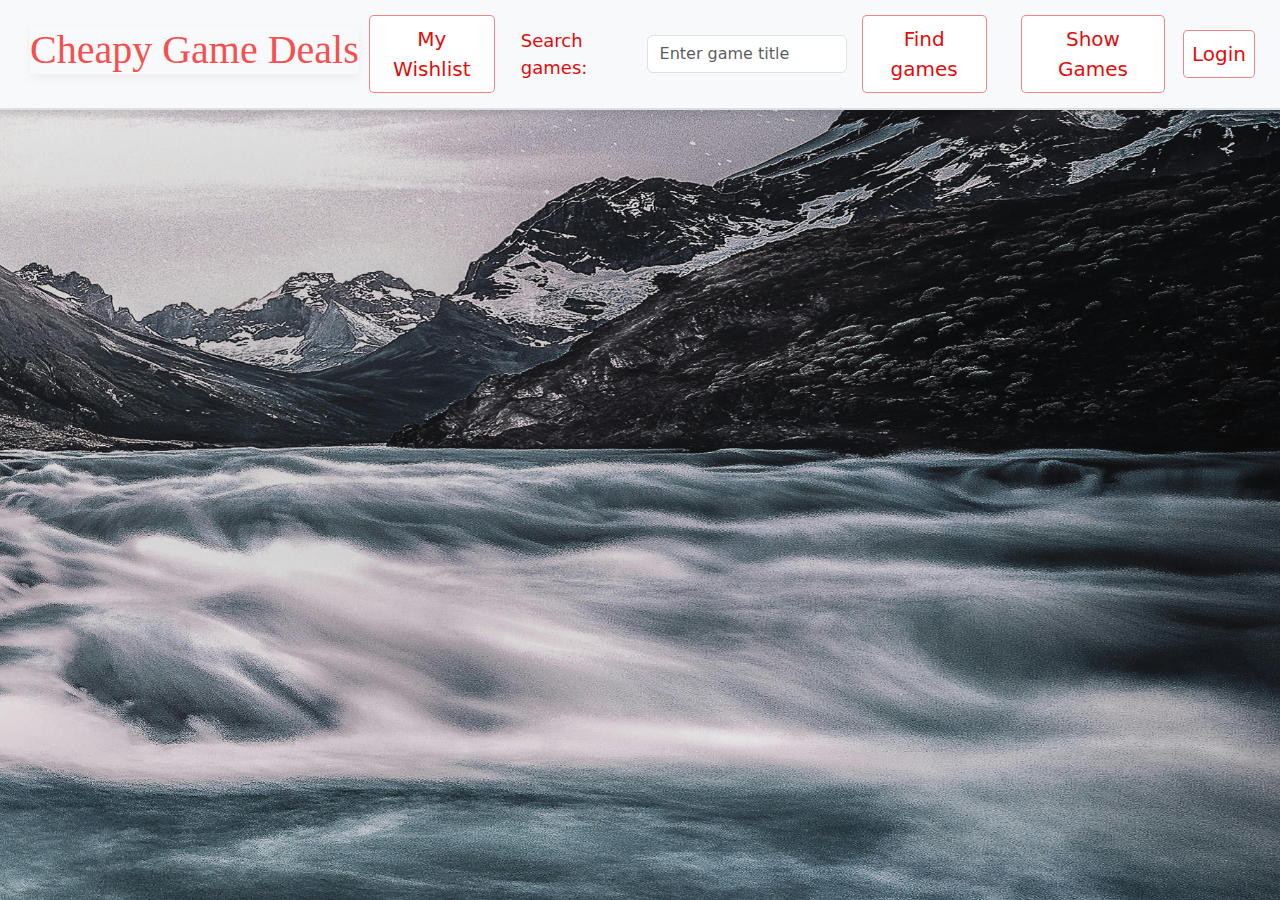
<file: index.html>
<!DOCTYPE html>
<html>
<head>
    <meta charset="UTF-8">
    <meta name="viewport" content="width=device-width, initial-scale=1.0">
    <title>Cheap Shark Deal Finder</title>
    <link rel="stylesheet"  href="https://cdn.jsdelivr.net/npm/bootstrap@5.3.3/dist/css/bootstrap.min.css" rel="stylesheet" integrity="sha384-QWTKZyjpPEjISv5WaRU9OFeRpok6YctnYmDr5pNlyT2bRjXh0JMhjY6hW+ALEwIH" crossorigin="anonymous">
    <link rel="stylesheet" href="assets/style.css">
    <script src="javascript.js"></script>
    <script src="wishlist.js"></script>
</head>
<body>
    <div class="container-fluid topNav">
        <div class="d-flex justify-content-between align-items-center">
            <h1 id="title" class="text-left">Cheapy Game Deals</h1>
            <div class="d-flex align-items-center">
                <a href="wishlist.html" class="nav-link">
                    <button class="custom-btn">My Wishlist</button>
                </a>
                <div class="search-bar-container mx-3">
                    <form id="searchForm" class="form-inline d-flex">
                        <label for="searchInput" class="mr-2">Search games:</label>
                        <input type="text" id="searchInput" name="fetch" class="form-control mr-2" placeholder="Enter game title">
                        <button type="button" class="custom-btn" onclick="fetchSearchData()">Find games</button>
                    </form>
                </div>
                <button id="show-game-button" class="custom-btn mx-2" type="button" onclick="fetchData(apiUrl)">Show Games</button>
                <a href="login.html" class="nav-link">
                    <button class="custom-btn">Login</button>
                </a>
            </div>
        </div>
    </div>
    
    
    <div id="apiResponse"></div>
    
</body>
</html>
</file>
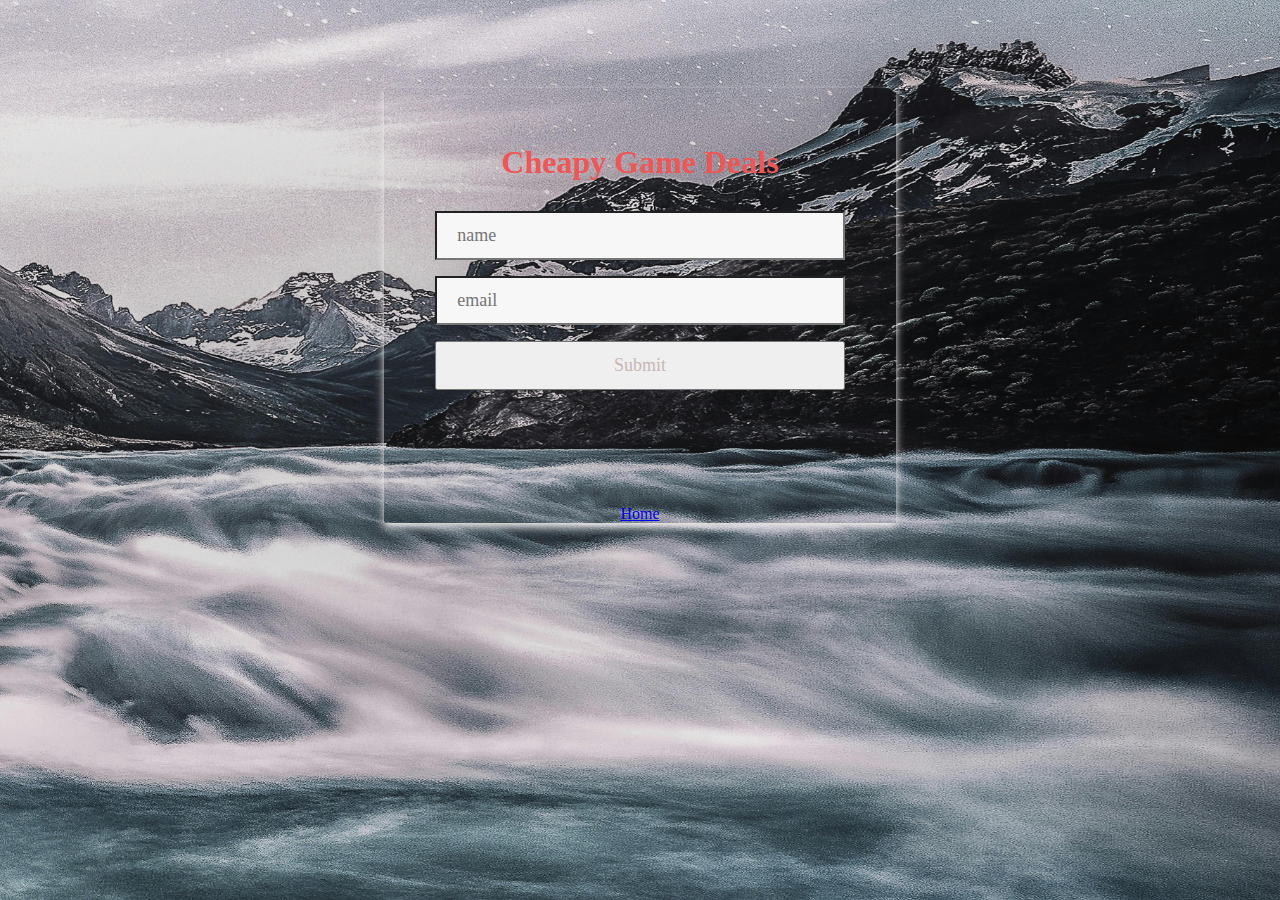
<file: login.html>
<!DOCTYPE html>
<html lang="en">
<head>
  <meta charset="UTF-8">
  <meta name="viewport" content="width=device-width, initial-scale=1.0">
  <meta http-equiv="X-UA-Compatible" content="ie=edge">
  <title>Cheap Shark Deal Finder</title>
  <link rel="stylesheet" href="./assets/login.css">
</head>

<body>
  <div class="wrapper">
    <div class="container">
      <div class= "card-contents"></div>
        <h1>Cheapy Game Deals</h1>
        <form>
          <input placeholder="name" id="name" />
          <input placeholder="email" id="email" />
          <button id="submit">Submit</button>
          <div>
            <h3 id="response"></h3>
            <a href="index.html">Home</a>
            </a>
          </div>
        </form>
      </div>
    </div>
  <script src="./assets/login.js"></script>
</body>
</html>
</file>
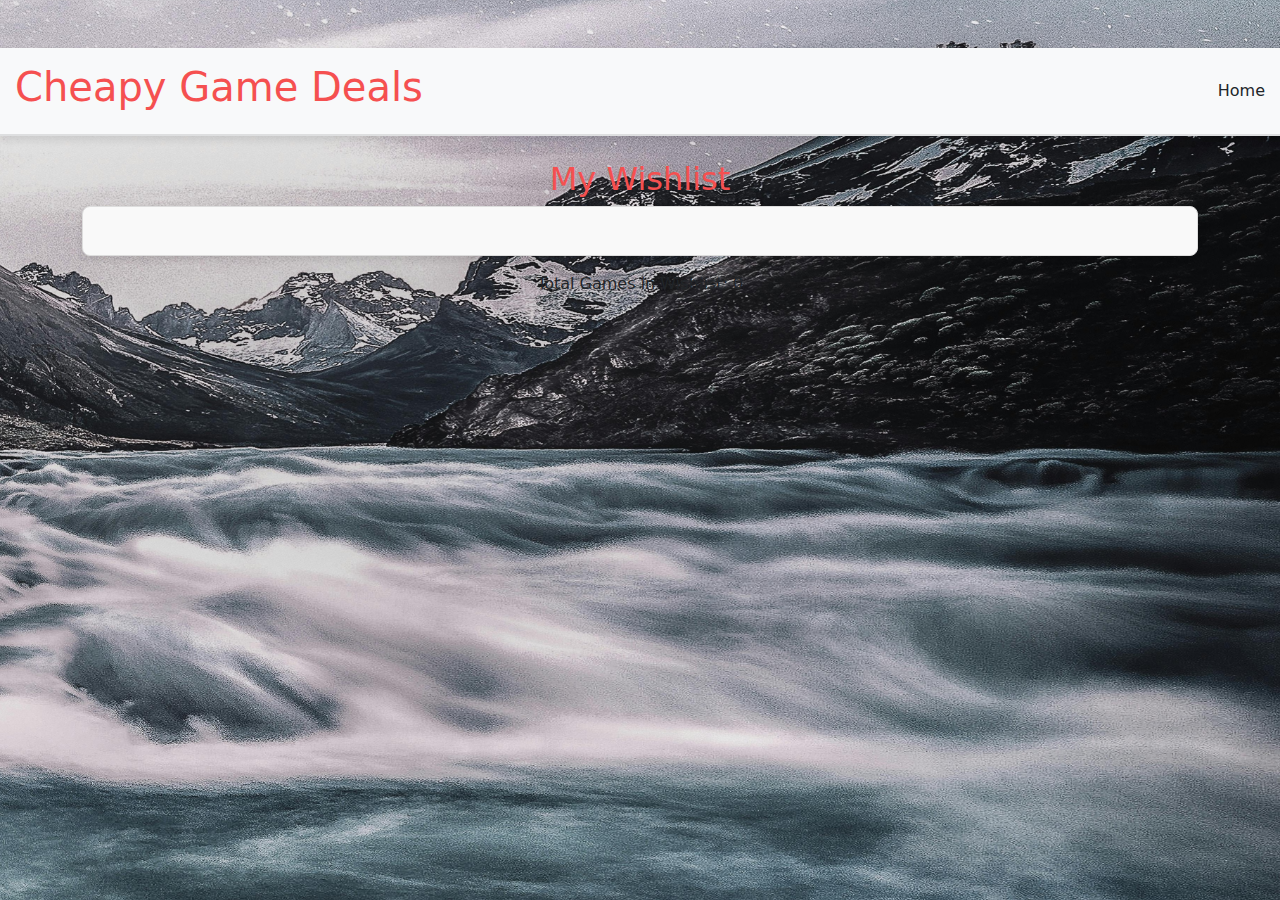
<file: wishlist.html>
<!DOCTYPE html>
<html lang="en">
<head>
    <meta charset="UTF-8">
    <meta name="viewport" content="width=device-width, initial-scale=1.0">
    <title>Cheap Shark Deal Finder</title>
    <link rel="stylesheet"  href="https://cdn.jsdelivr.net/npm/bootstrap@5.3.3/dist/css/bootstrap.min.css" rel="stylesheet" integrity="sha384-QWTKZyjpPEjISv5WaRU9OFeRpok6YctnYmDr5pNlyT2bRjXh0JMhjY6hW+ALEwIH" crossorigin="anonymous">
    <link rel="stylesheet" href="assets/wishlist.css">
    <script src="wishlist.js" defer></script>
    <script src="javascript.js" defer></script>
</head>
 <body class="wishlist-page">
    <div class="container mt-5"></div> 
        <div class="topNav">
        <h1 id="title" class="text-center">Cheapy Game Deals</h1>
        <nav class="navbar navbar-expand-lg navbar-light bg-light"></nav>
        <a class="navbar-brand" href="index.html">Home</a>
    </div>

    <div id="wishlist-container" class="container mt-4">
        <h2 class="text-center">My Wishlist</h2>
        <div id="wishlist-Items" class="container d-flex flex-wrap justify-content-start wishlist-box p-4"></div>
    </div>
    <div id="total-games"class="mt-3 text-center">Total Games in Wishlist: 0</div>
        
</body>
</html>
</file>
<file: assets/style.css>
body {
    background-image: url(gamingwebpage.jpg);
    background-repeat: no-repeat;
    background-position: center;
    background-attachment: fixed;
    background-size: cover;
}

#title {
    font-family: Georgia, 'Times New Roman', Times, serif;
    color: rgb(245, 80, 80);
    margin-left: 15px;
    box-shadow: 0 4px 8px 0 rgb(241, 237, 237);
    transition: 0.3s;
    white-space: nowrap;
}
#apiResponse { 
    display: grid; 
    grid-template-columns: repeat(auto-fill, minmax(200px, 1fr)); 
    gap: 10px; }


button, .custom-btn {
    padding: 8px; 
    margin: 0 10px;
    cursor: pointer;
    font-size: 20px; 
    color: rgb(226, 12, 12);
    background-image: -moz-linear-gradient();
    border: 1px solid rgba(226, 12, 12, 0.5);
    border-radius: 5px;
    background-color: #fff;
    transition: background-color 0.3s ease;
}


button:hover, .custom-btn:hover {
    background-color: rgba(226, 12, 12, 0.1);
}


label {
    font-size: 18px;
    color: rgb(226, 12, 12);
}


.topNav {
    background-color: #f8f9fa;
    padding: 15px;
    border-bottom: 2px solid rgba(0, 0, 0, 0.1);
    box-shadow: 0 4px 8px rgba(0, 0, 0, 0.1);
    position: sticky;
    top: 0;
    z-index: 1000;
    display: flex;
    justify-content: space-between;
}


.d-flex {
    display: flex;
    align-items: center;
}

.nav-link {
    margin: 0;
}


.search-bar-container {
    display: flex;
    align-items: center;
}

input.form-control {
    width: 200px; 
    margin-right: 5px;  
}

@media (max-width: 768px) {
    
    .topNav {
        flex-direction: column;
        text-align: center;
    }

    .search-bar-container {
        margin-top: 10px;
    }

    #title {
        text-align: center;
        margin-bottom: 15px;
    }
 }

 #apiResponse {
    display: grid;
    grid-template-columns: repeat(auto-fill, minmax(400px, 1fr));
    gap: 10px;
}

.game-item {
    border: 1px solid #ccc;
    padding: 10px;
    border-radius: 5px;
    background-color: rgb(199, 199, 199);
}
.game-image{
    width: 300px;
}
    
.sale-price{
    font-size: 18px;
}
 
.game-title{
    font-size: 24px;
}
</file>
<file: assets/login.css>
body {
    background-image: url(gamingwebpage.jpg);
    background-repeat: no-repeat;
    background-position: center;
    background-attachment: fixed;
    background-size: cover;
    background-blend-mode: saturation;
  }
  
  button {
      padding: 10px;
      margin: 24px;
      cursor: pointer;
      font-size: 24px;
      color: rgb(201, 183, 183);
    }
    

  input {
    background-color: #f7f7f7;
    }
  
  .wrapper {
    padding-top: 20px;
  }
  
  .container {
      display: block;
      margin: 60px auto;
      text-align: center;
      font-family: Georgia, 'Times New Roman', Times, serif;
      color: rgb(237, 87, 87);
      box-shadow: 0 4px 8px 0 rgb(241, 237, 237);
      transition: 0.3s;
      width: 40vw;
      
    }
  
  .card-contents {
      padding: 5px 5px 30px 5px;
    }
  
  #name,
  #email,
  #submit {
      width: 80%;
      padding: 12px 20px;
      margin: 8px 20px;
      box-sizing: border-box;
      font-size: 18px;
      font-family: fantasy ;
    }
  
  #response {
        padding-bottom: 70px;
    }
</file>
<file: assets/wishlist.css>
.wishlist-page {
    background-image: url(gamingwebpage.jpg);
    background-repeat: no-repeat;
    background-position: center;
    background-attachment: fixed;
    background-size: cover;
}

.custom-btn {
    padding: 8px;
    margin: 10px;
    cursor: pointer;
    font-size: 20px;
    color: rgb(226, 12, 12);
    background-image: -moz-linear-gradient();
    border: 1px solid rgba(226, 12, 12, 0.5);
    border-radius: 5px;
    background-color: #fff;
    transition: background-color 0.3s ease;
}
.custom-btn:hover {
    background-color: rgba(226, 12, 12, 0.1);
}

.wishlist-box {
    border: 1px solid #ddd;   
    border-radius: 8px;      
    background-color: #f9f9f9; 
    box-shadow: 0 4px 8px rgba(0, 0, 0, 0.1);
    padding: 20px; 
}

.wishlist-box .wishlist-game {
    flex: 1 1 30%;            
    margin: 10px;             
    padding: 15px;            
    border: 1px solid #ccc;  
    border-radius: 8px;      
    background-color: #fff;
    box-shadow: 0 2px 5px rgba(0, 0, 0, 0.1); 
}

.game-image {
    width: 150px;
}

.sale-price {
    font-size: 18px;
}

.normal-price {
    text-decoration: line-through; 
}

h1, h2 {
    color: rgb(245, 80, 80);
}

.wishlist-header {
    text-shadow: 2px 2px 4px rgba(0, 0, 0, 0.5);
    font-size: 32px;
}

.topNav {
    background-color: #f8f9fa;
    padding: 15px;
    border-bottom: 2px solid rgba(0, 0, 0, 0.1);
    box-shadow: 0 4px 8px rgba(0, 0, 0, 0.1);
    position: sticky;
    top: 0;
    z-index: 1000;
    display: flex;
    justify-content: space-between;
    align-items: center;
}
</file>
